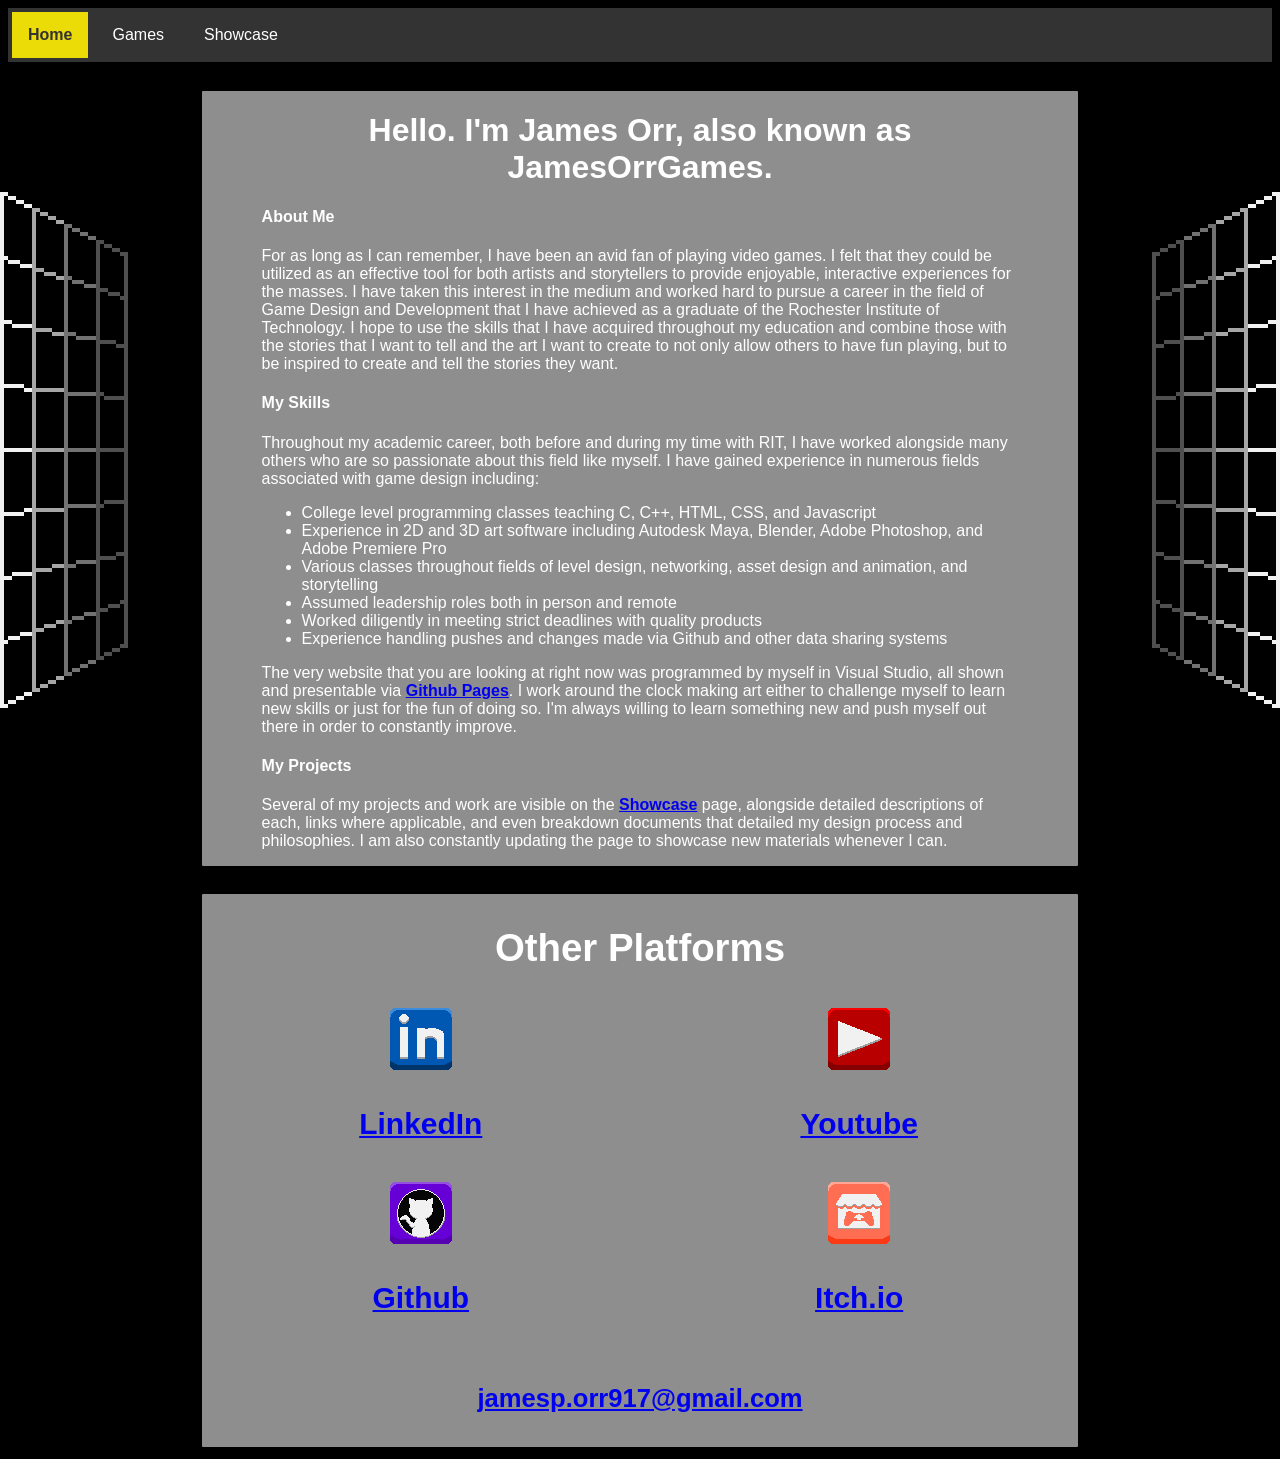
<file: index.html>
<!DOCTYPE html>
<html>
    <head>
        <meta name="viewport" content="width=device-width, initial-scale=1" charset="UTF-8">
        <meta http-equiv='cache-control' content='no-cache'> 
        <meta http-equiv='expires' content='0'> 
        <meta http-equiv='pragma' content='no-cache'>
        <title>James Orr - Homepage</title>
        <link rel="icon" type="image/x-icon" href="images/BlockheadIcon.png">
        <link rel="stylesheet" href="css/newStyle.css">
    </head>
    <body>
        <div class="topnav">
            <a class="active">Home</a>
            <div class="dropdown">
                <button class="dropbutton">Games
                    <i class="fa fa-caret-down"></i>
                </button>
                <div class="dropdown-content">
                    <a href="sortCircuit.html">Sort Circuit</a>
                </div>
            </div>
            <div class="dropdown">
                <button class="dropbutton">Showcase
                    <i class="fa fa-caret-down"></i>
                </button>
                <div class="dropdown-content">
                    <a href="showcase.html#academic">Academic Projects</a>
                    <a href="showcase.html#work">Work Experience</a>
                    <a href="showcase.html#personal">Personal Projects</a>
                    <a href="showcase.html#art">Standalone Art</a>
                    <a href="showcase.html#collab">Collaborative Works</a>
                </div>
            </div>
        </div>

        <div id="showcaseItem">
            <h1>Hello. I'm James Orr, also known as JamesOrrGames.</h1>
            <h4>About Me</h4>
            <p>For as long as I can remember, I have been an avid fan of playing video games. I felt that they could be utilized as an
            effective tool for both artists and storytellers to provide enjoyable, interactive experiences for the masses.
            I have taken this interest in the medium and worked hard to pursue a career in the field of Game Design and Development that I have achieved as a graduate
            of the Rochester Institute of Technology. I hope to use the skills that I have acquired throughout my education and combine those
            with the stories that I want to tell and the art I want to create to not only allow others to have fun playing, but to be inspired
            to create and tell the stories they want.
            </p>

            <h4>My Skills</h4>
            <p>Throughout my academic career, both before and during my time with RIT, I have worked alongside many others who are so passionate
            about this field like myself. I have gained experience in numerous fields associated with game design including:
            <ul>
                <li>College level programming classes teaching C, C++, HTML, CSS, and Javascript</li>
                <li>Experience in 2D and 3D art software including Autodesk Maya, Blender, Adobe Photoshop, and Adobe Premiere Pro</li>
                <li>Various classes throughout fields of level design, networking, asset design and animation, and storytelling</li>
                <li>Assumed leadership roles both in person and remote</li>
                <li>Worked diligently in meeting strict deadlines with quality products</li>
                <li>Experience handling pushes and changes made via Github and other data sharing systems</li>
            </ul>
            The very website that you are looking at right now was programmed by myself in Visual Studio, all
            shown and presentable via <b><a href="https://pages.github.com">Github Pages</a></b>. I work around the clock making art either to challenge 
            myself to learn new skills or just for the fun of doing so. I'm always willing to learn something new and push myself out there in order to constantly improve.
            </p>

            <h4>My Projects</h4>
            <p> Several of my projects and work are visible on the <b><a href="showcase.html">Showcase</a></b> page, alongside detailed descriptions of
            each, links where applicable, and even breakdown documents that detailed my design process and philosophies. I am also constantly updating
            the page to showcase new materials whenever I can.
            </p>
        </div>

        <div id="contactsContainer">
            <h2>Other Platforms</h2>
            <div class="row">
                <div class="column">
                    <span class="contact linkedin"></span>
                    <h3><a href="https://www.linkedin.com/in/jamesorrgames/">LinkedIn</a></h3>
                </div>
                <div class="column">
                    <span class="contact youtube"></span>
                    <h3><a href="https://www.youtube.com/channel/UCKsARi7FxJ7Cu5DImw9_Oiw">Youtube</a></h3>
                </div>
            </div>
            <div class="row">
                <div class="column">
                    <span class="contact github"></span>
                    <h3><a href="https://github.com/JamesOrrGames">Github</a></h3>
                </div>
                <div class="column">
                    <span class="contact itch"></span>
                    <h3><a href="https://itch.io/profile/jamesorrgames">Itch.io</a></h3>
                </div>
            </div>
            <h4><a href="mailto:jamesp.orr917@gmail.com">jamesp.orr917@gmail.com</a></h4>
        </div>

        <script src="src/headerControls.js"></script>
    </body>
</html>
</file>
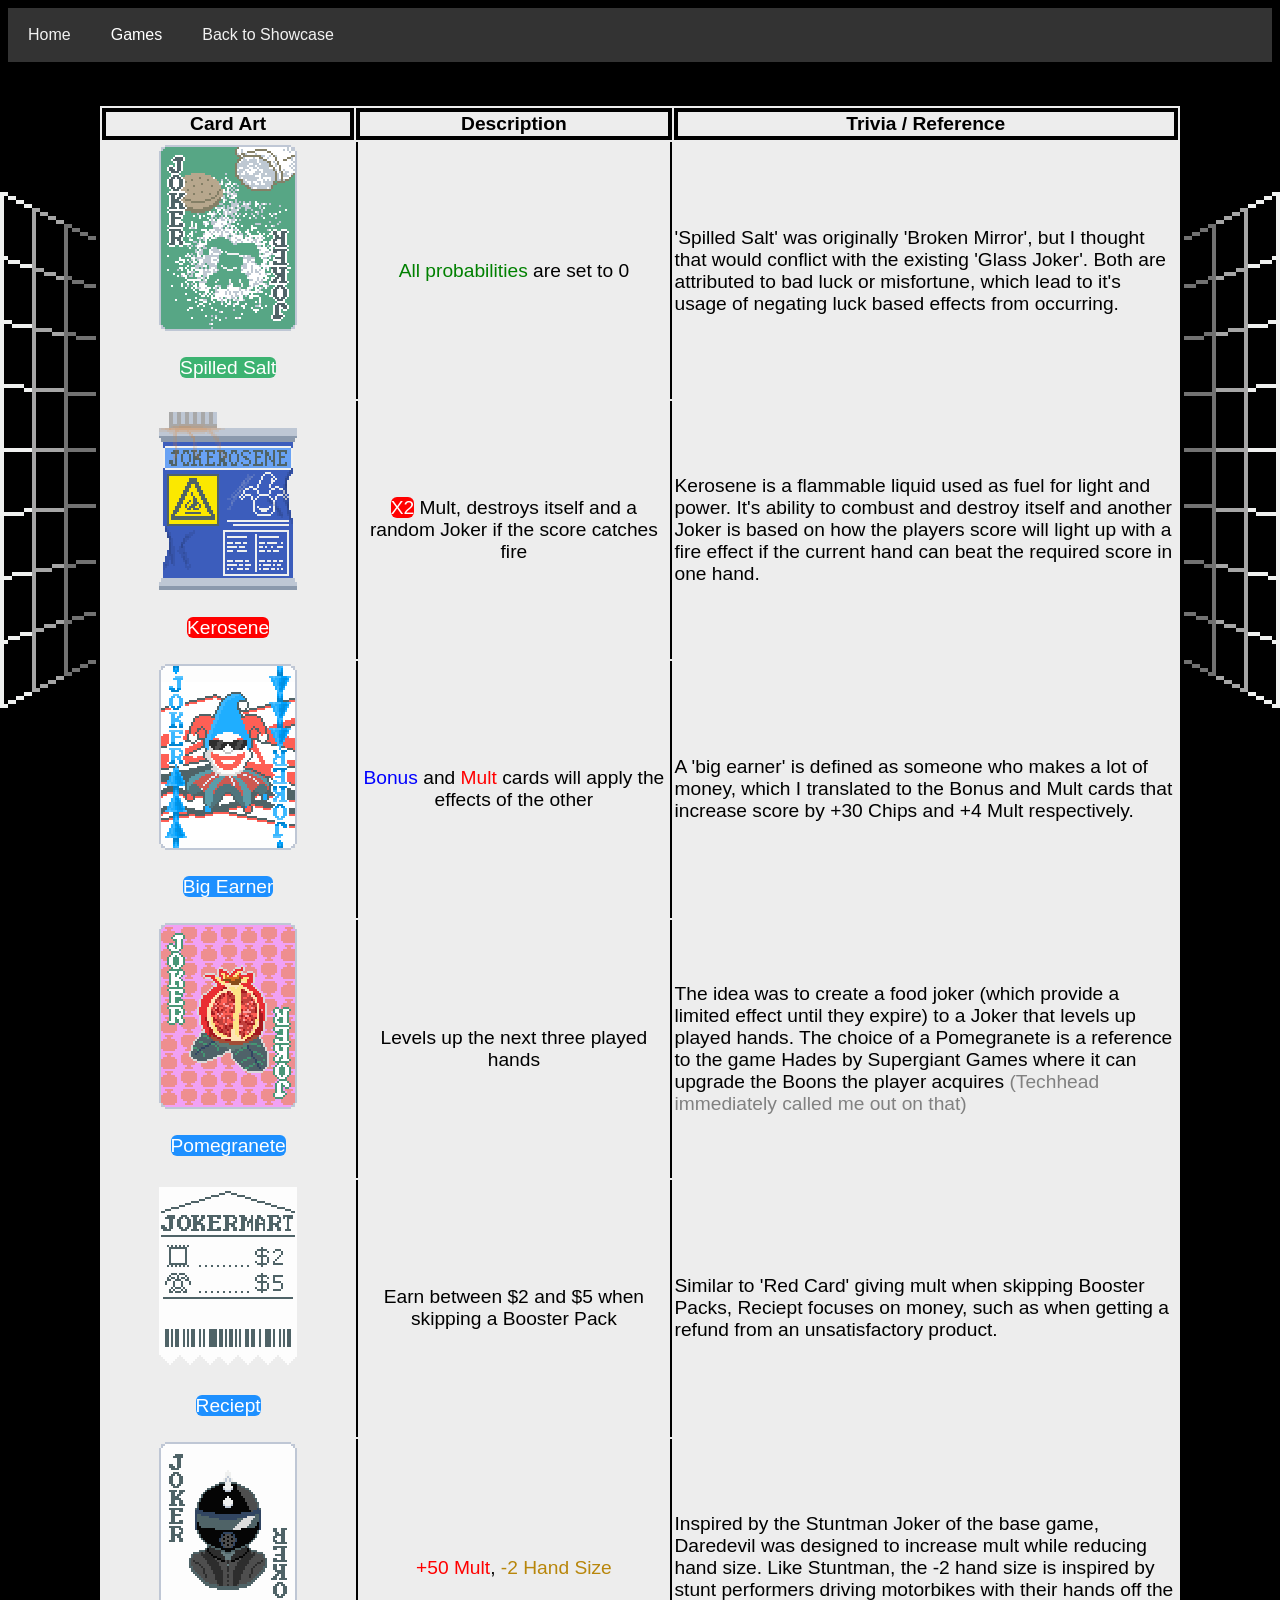
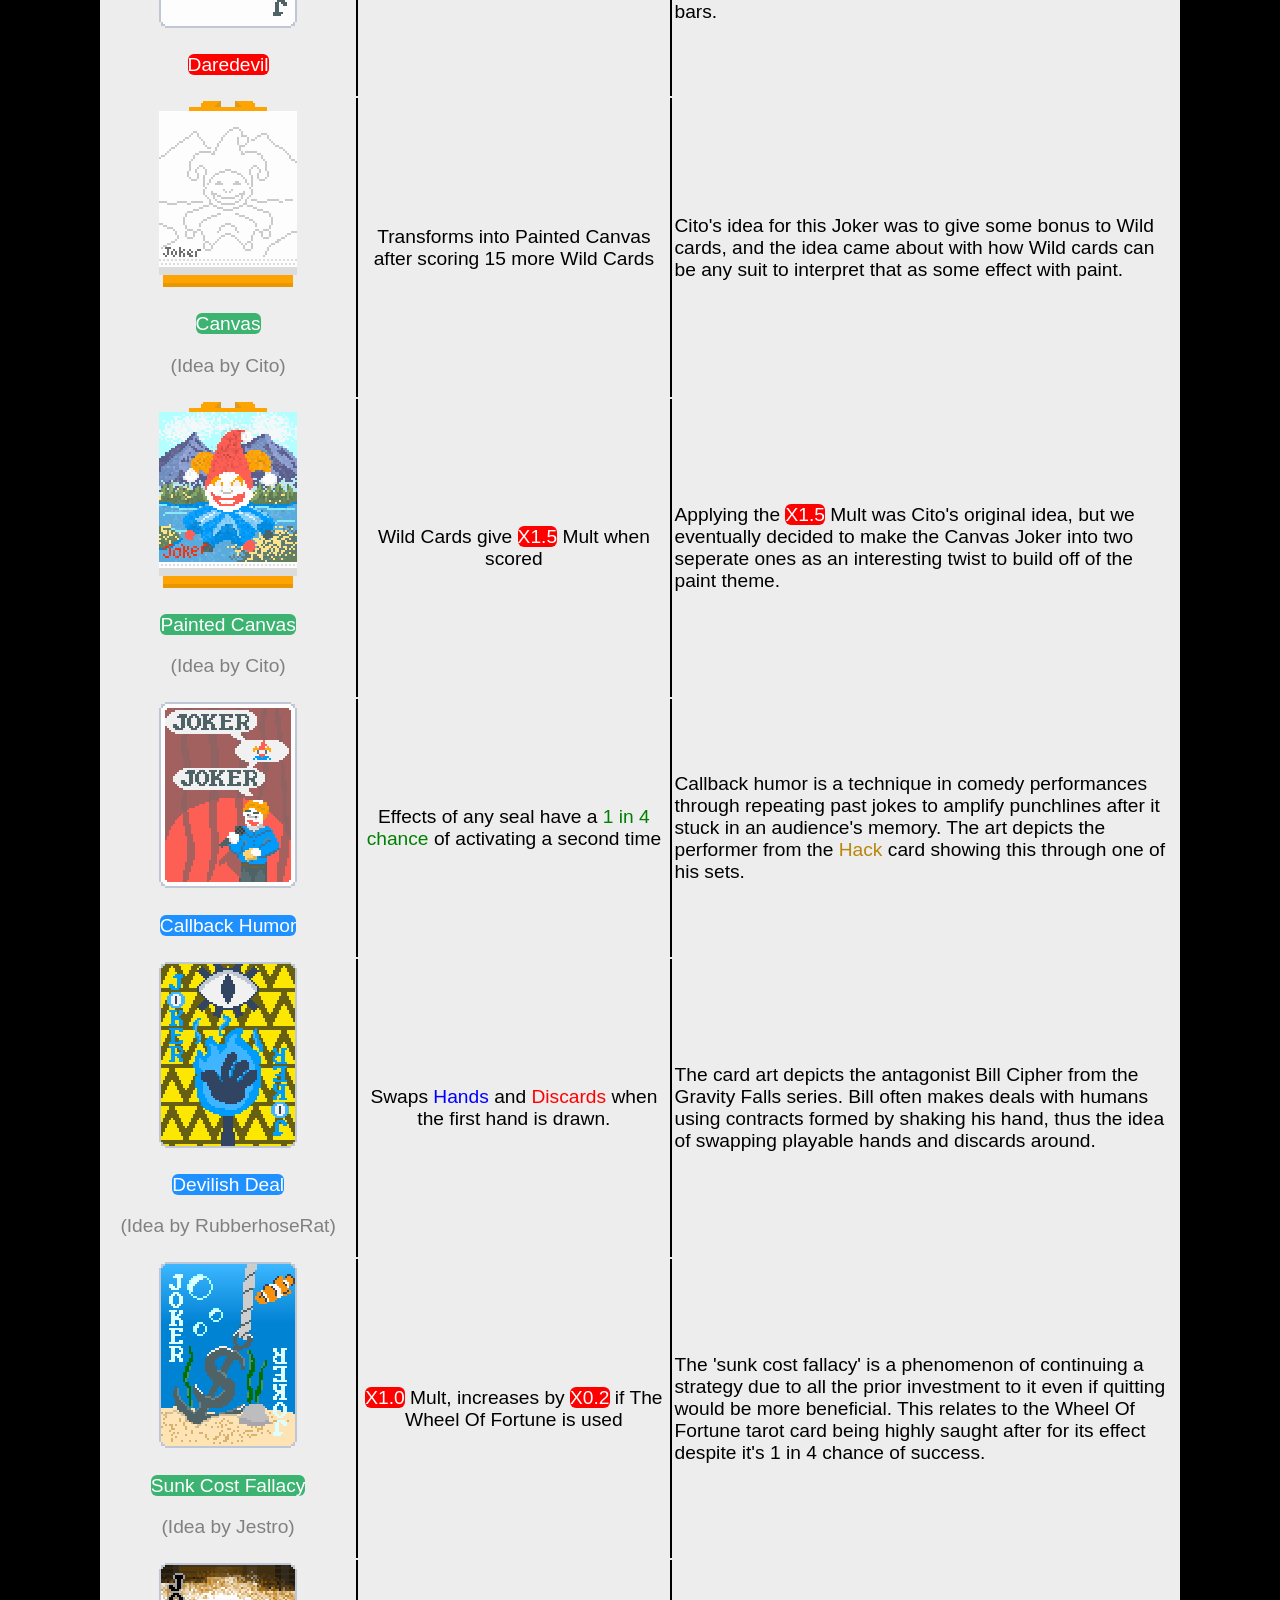
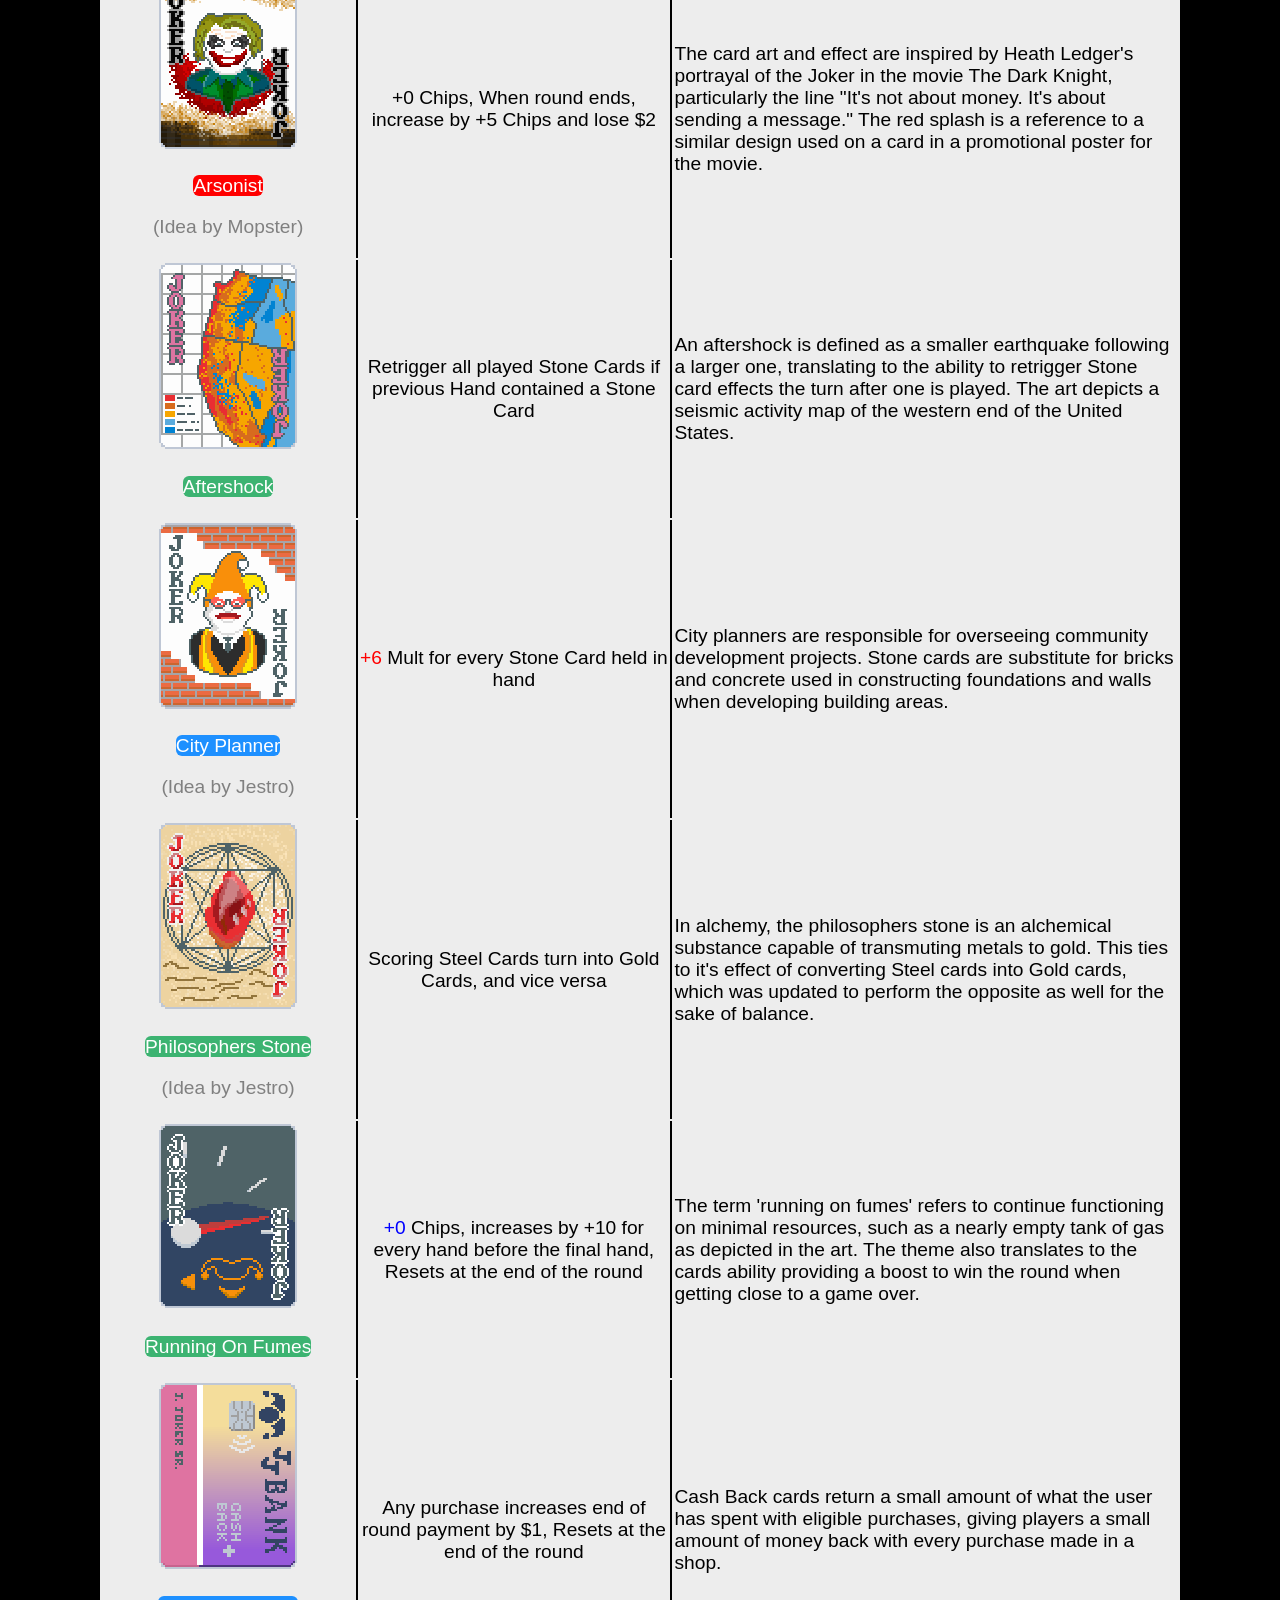
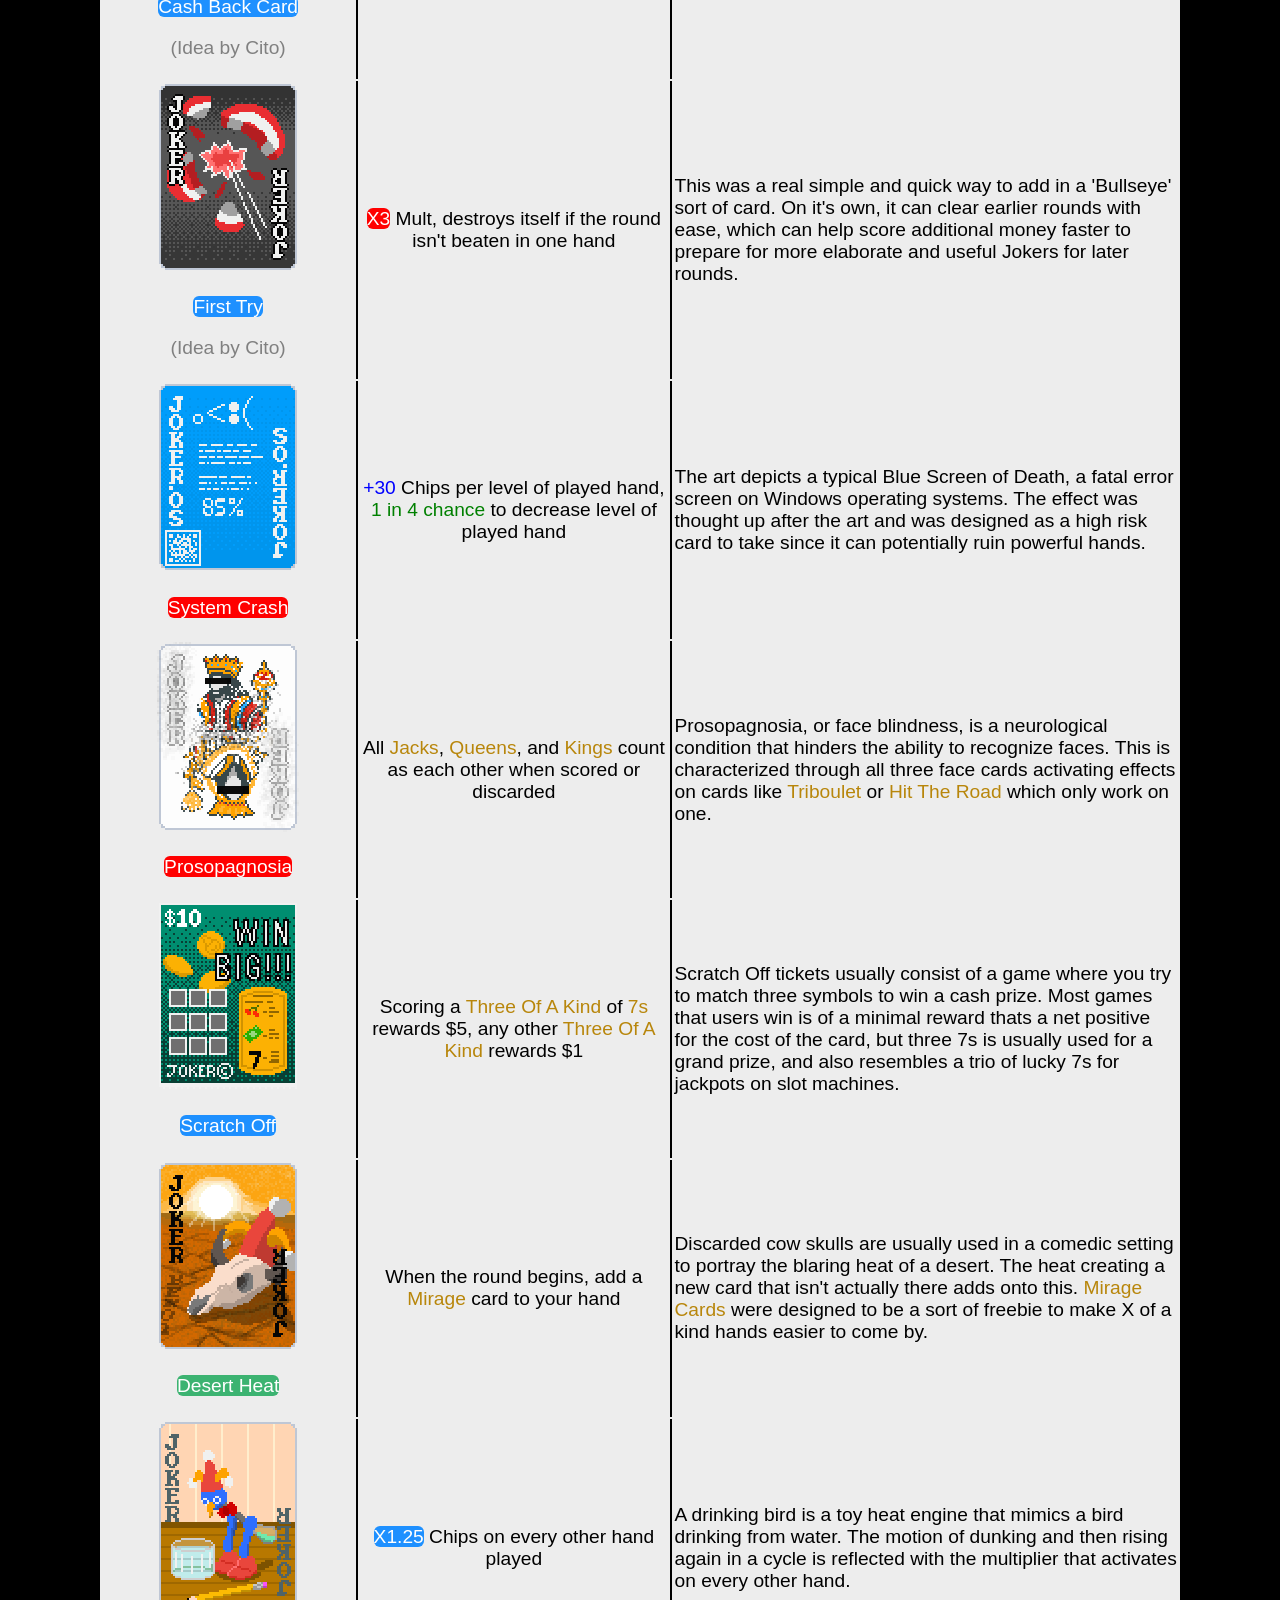
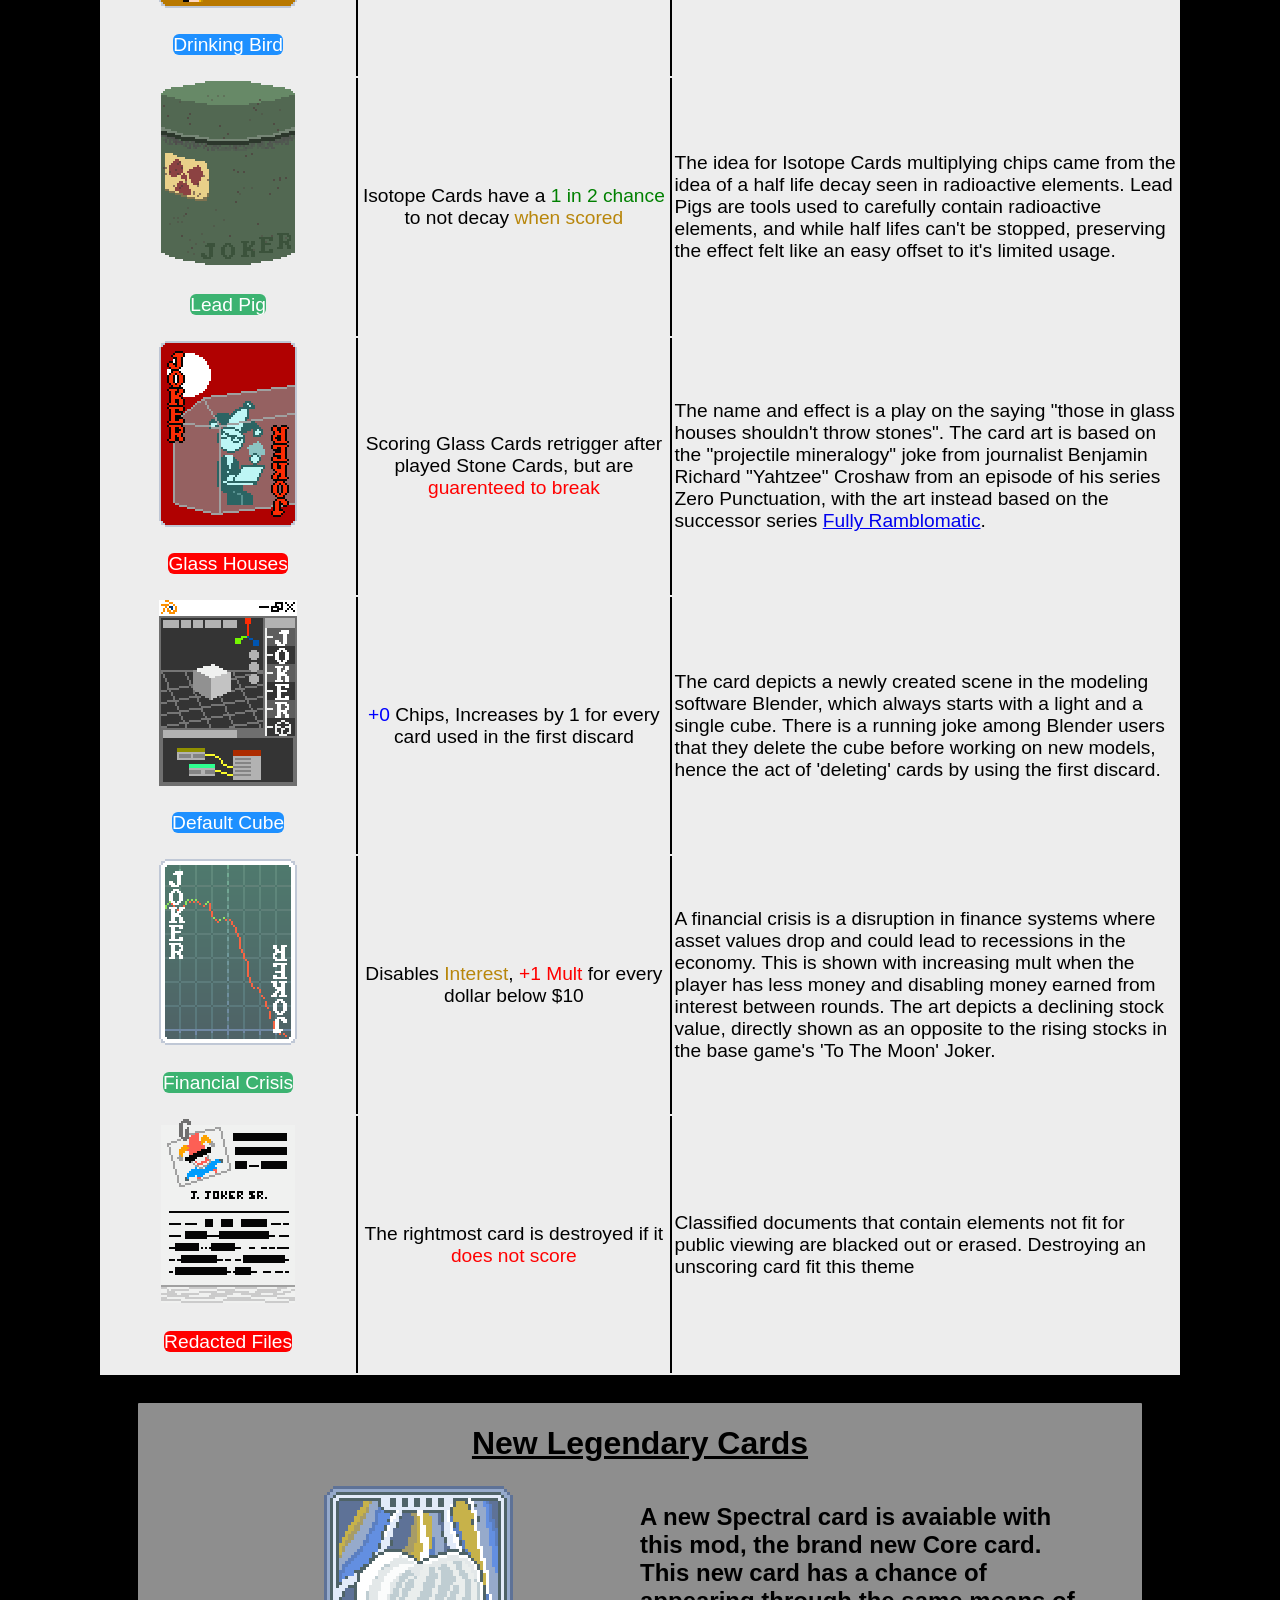
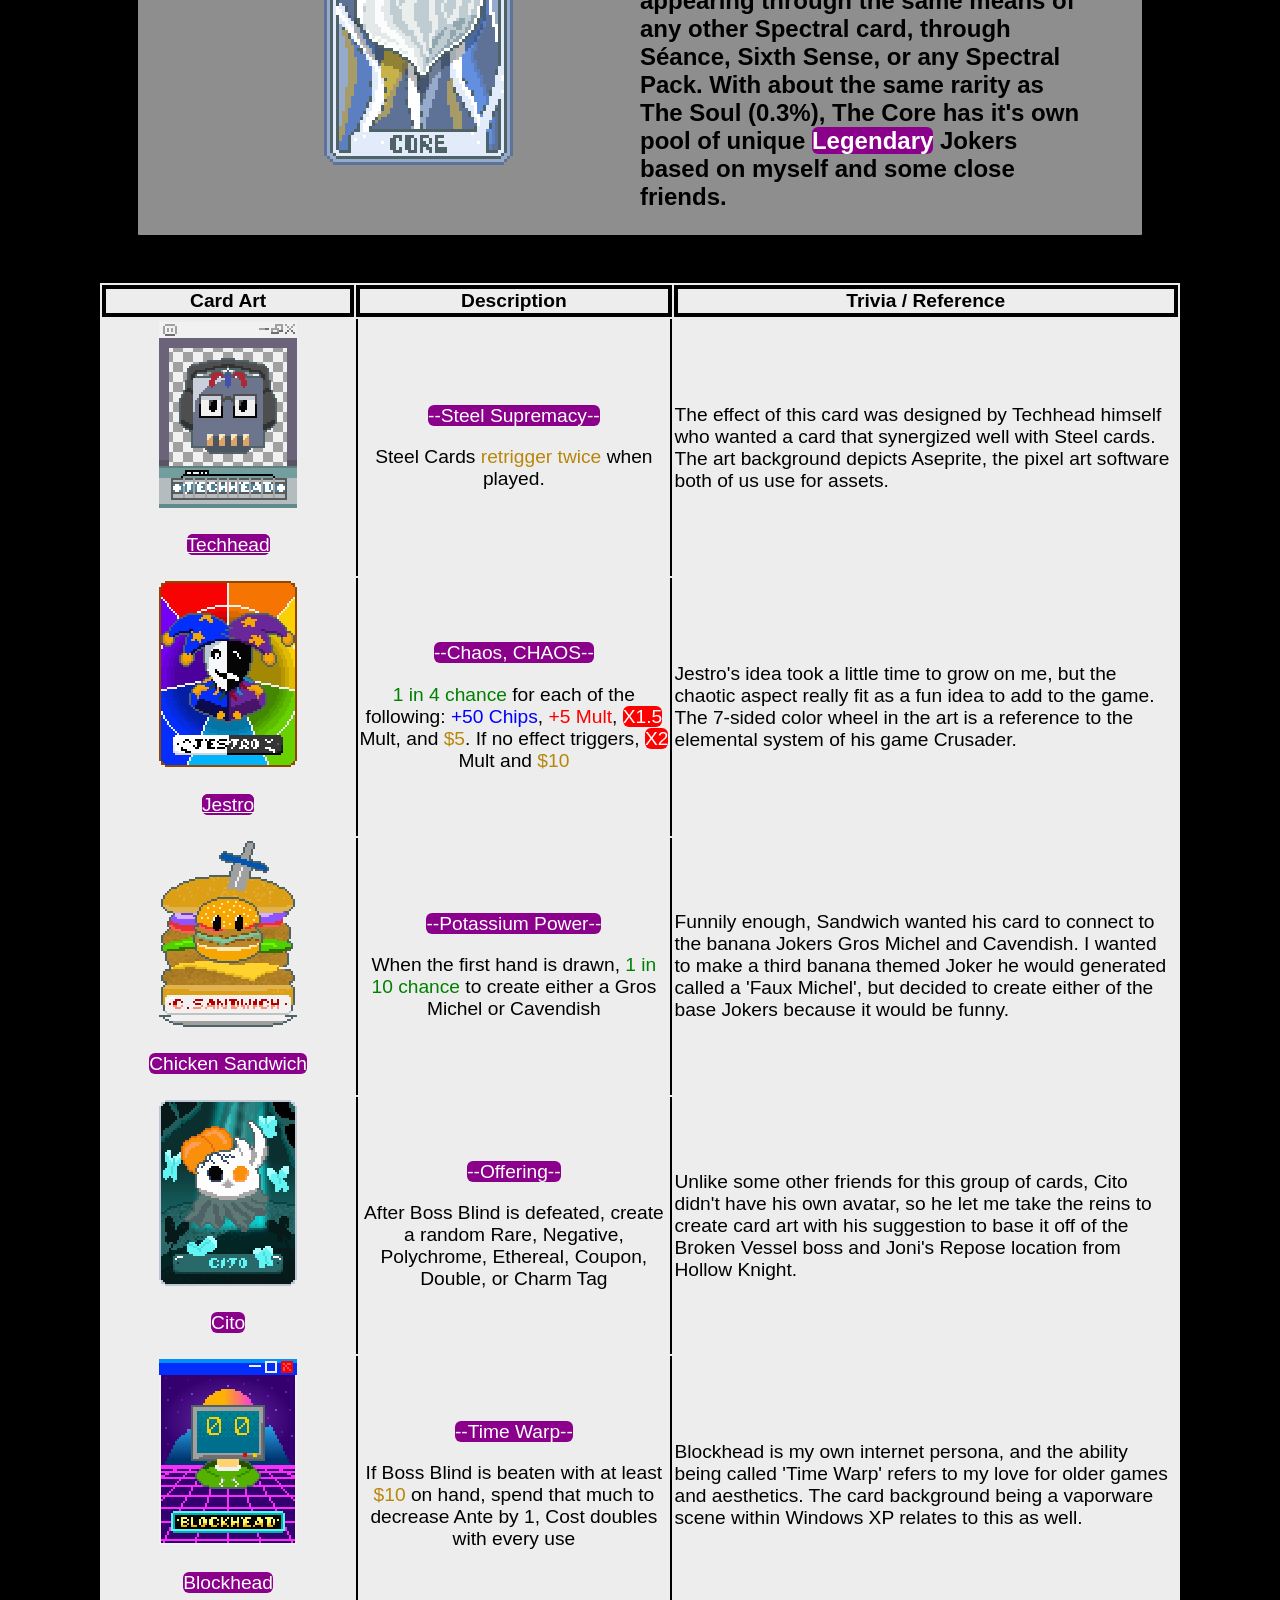
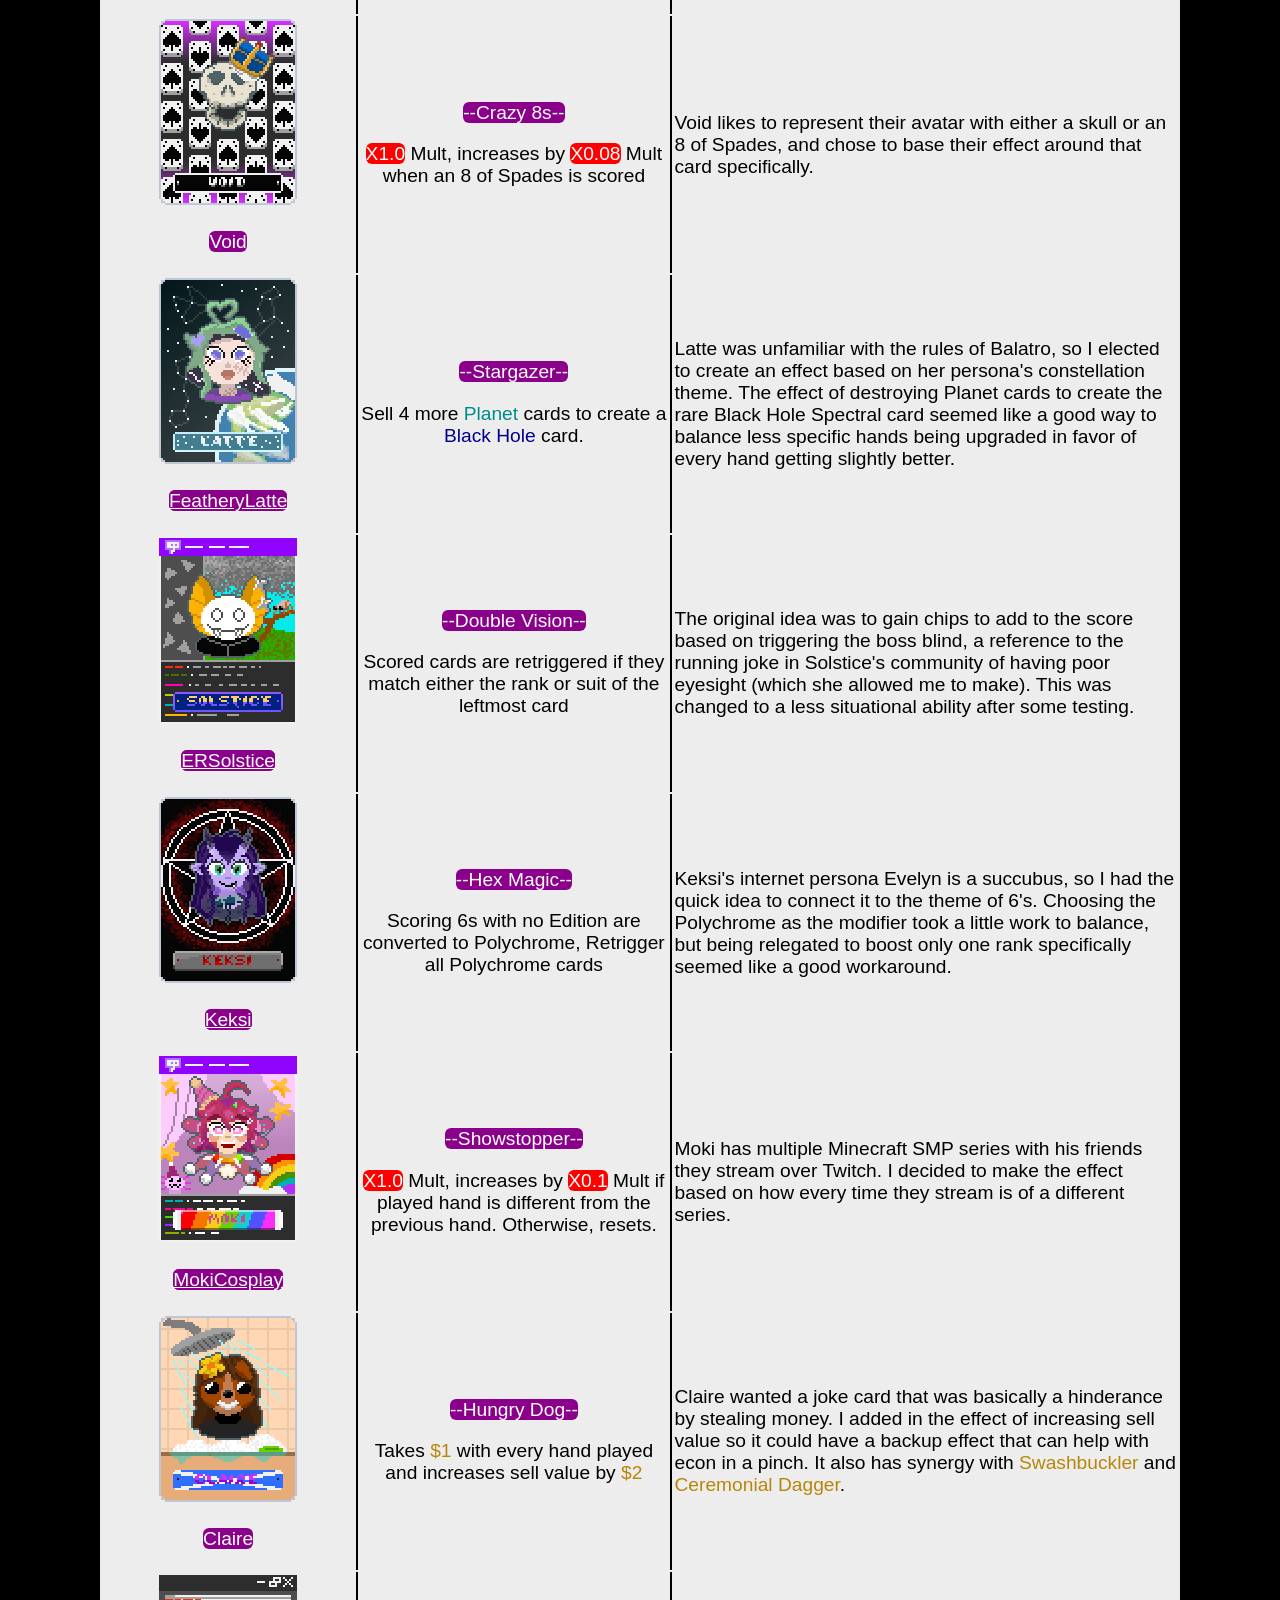
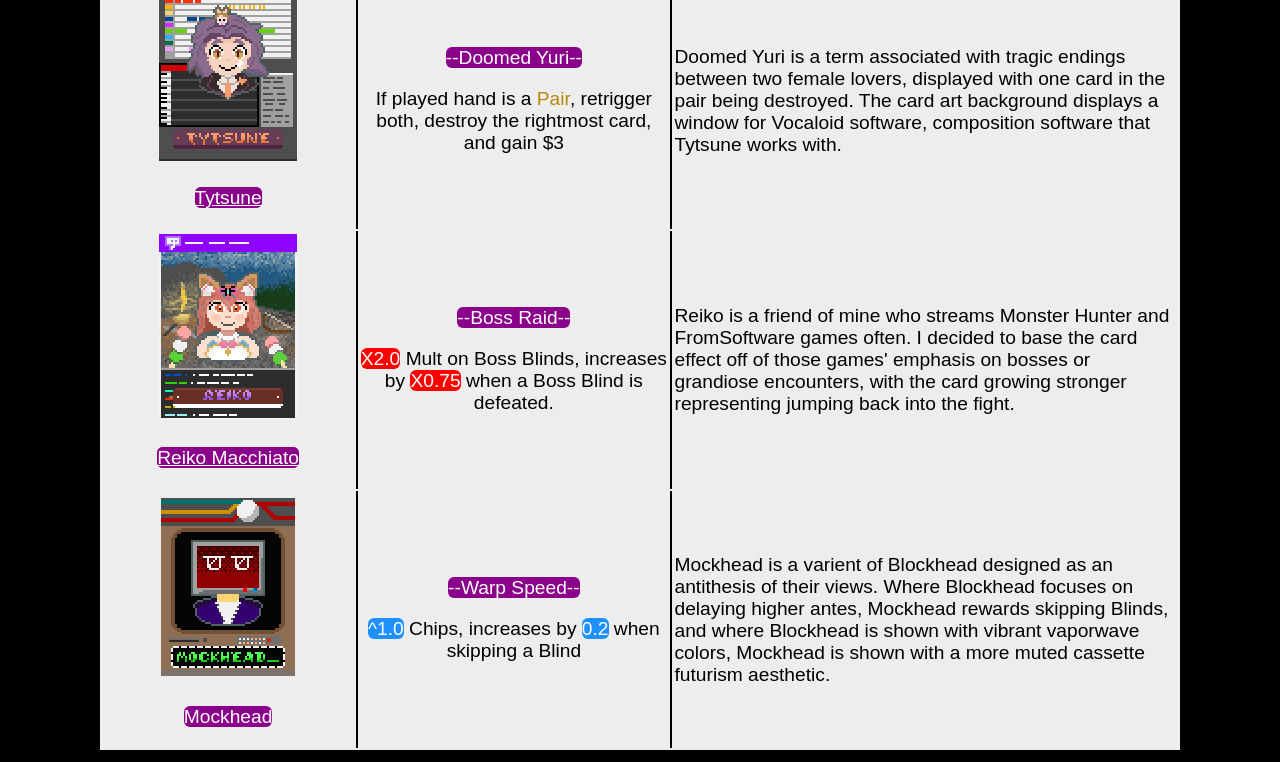
<file: friendsOfJames.html>
<!DOCTYPE html>
<html>
    <head>
        <meta name="viewport" content="width=device-width, initial-scale=1" charset="UTF-8">
        <meta http-equiv='cache-control' content='no-cache'> 
        <meta http-equiv='expires' content='0'> 
        <meta http-equiv='pragma' content='no-cache'>
        <title>James Orr Games - Friends Of James Mod</title>
        <link rel="icon" type="image/x-icon" href="images/BlockheadIcon.png">
        <link rel="stylesheet" href="css/friendsOfJamesStyle.css">
    </head>
    
    <body>
        <div class="topnav">
            <a href="index.html">Home</a>
            <div class="dropdown">
                <button class="dropbutton">Games</button>
                <div class="dropdown-content">
                    <a href="sortCircuit.html">Sort Circuit</a>
                </div>
            </div>
            <a href="showcase.html">Back to Showcase</a>
        </div>

        <table>
            <tr>
                <th>Card Art</th>
                <th>Description</th>
                <th>Trivia / Reference</th>
            </tr>
            <tr>
                <td><span class="joker salt"></span><p><span class="uncommon"> Spilled Salt </span></p></td>
                <td><span class="chance">All probabilities</span> are set to 0</td>
                <td>'Spilled Salt' was originally 'Broken Mirror', but I thought that would conflict with the existing 'Glass Joker'. Both are attributed to bad luck or misfortune, which lead to it's usage of negating luck based effects from occurring.</td>
            </tr>
            <tr>
                <td><span class="joker kerosene"></span><p><span class="xmult"> Kerosene </span></p></td>
                <td><p><span class="xmult">X2</span> Mult, destroys itself and a random Joker if the score catches fire</td>
                <td>Kerosene is a flammable liquid used as fuel for light and power. It's ability to combust and destroy itself and another Joker is based on how the players score will light up with a fire effect if the current hand can beat the required score in one hand.</td>
            </tr>
            <tr>
                <td><span class="joker earner"></span><p><span class="common"> Big Earner </span></p></td>
                <td><p><span class="bonus">Bonus</span> and <span class="addmult">Mult</span> cards will apply the effects of the other</p></td>
                <td>A 'big earner' is defined as someone who makes a lot of money, which I translated to the Bonus and Mult cards that increase score by +30 Chips and +4 Mult respectively.</td>
            </tr>
            <tr>
                <td><span class="joker pomegranete"></span><p><span class="common"> Pomegranete </span></p></td>
                <td>Levels up the next three played hands</td>
                <td><p>The idea was to create a food joker (which provide a limited effect until they expire) to a Joker that levels up played hands. The choice of a Pomegranete is a reference to the game Hades by Supergiant Games where it can upgrade the Boons the player acquires <span class="greyed">(Techhead immediately called me out on that)</span></p></td>
            </tr>
            <tr>
                <td><span class="joker reciept"></span><p><span class="common"> Reciept </span></p></td>
                <td>Earn between $2 and $5 when skipping a Booster Pack</td>
                <td>Similar to 'Red Card' giving mult when skipping Booster Packs, Reciept focuses on money, such as when getting a refund from an unsatisfactory product.</td>
            </tr>
            <tr>
                <td><span class="joker daredevil"></span><p><span class="xmult"> Daredevil </span></p></td>
                <td><p><span class="addmult">+50 Mult</span>, <span class="highlight">-2 Hand Size</span></p></td>
                <td>Inspired by the Stuntman Joker of the base game, Daredevil was designed to increase mult while reducing hand size. Like Stuntman, the -2 hand size is inspired by stunt performers driving motorbikes with their hands off the bars.</td>
            </tr>
            <tr>
                <td><span class="joker canvas"></span><p><span class="uncommon"> Canvas </span></p><p><span class="greyed">(Idea by Cito)</span></p></td>
                <td><p>Transforms into Painted Canvas after scoring 15 more Wild Cards</p></td>
                <td>Cito's idea for this Joker was to give some bonus to Wild cards, and the idea came about with how Wild cards can be any suit to interpret that as some effect with paint.</td>
            </tr>
            <tr>
                <td><span class="joker paintcanvas"></span><p><span class="uncommon"> Painted Canvas </span></p><p><span class="greyed">(Idea by Cito)</span></p></td>
                <td><p>Wild Cards give <span class="xmult">X1.5</span> Mult when scored</p></td>
                <td>Applying the <span class="xmult">X1.5</span> Mult was Cito's original idea, but we eventually decided to make the Canvas Joker into two seperate ones as an interesting twist to build off of the paint theme.</td>
            </tr>
            <tr>
                <td><span class="joker callback"></span><p><span class="common"> Callback Humor </span></p></td>
                <td><p>Effects of any seal have a <span class="chance">1 in 4 chance</span> of activating a second time</p></td>
                <td>Callback humor is a technique in comedy performances through repeating past jokes to amplify punchlines after it stuck in an audience's memory. The art depicts the performer from the <span class="highlight">Hack</span> card showing this through one of his sets.</td>
            </tr>
            <tr>
                <td><span class="joker deal"></span><p><span class="common"> Devilish Deal </span></p><p><span class="greyed">(Idea by RubberhoseRat)</span></p></td>
                <td><p>Swaps <span class="bonus">Hands</span> and <span class="addmult">Discards</span> when the first hand is drawn.</p></td>
                <td>The card art depicts the antagonist Bill Cipher from the Gravity Falls series. Bill often makes deals with humans using contracts formed by shaking his hand, thus the idea of swapping playable hands and discards around.</td>
            </tr>
            <tr>
                <td><span class="joker sunk"></span><p><span class="uncommon"> Sunk Cost Fallacy </span></p><p><span class="greyed">(Idea by Jestro)</span></p></td>
                <td><p><span class="xmult">X1.0</span> Mult, increases by <span class="xmult">X0.2</span> if The Wheel Of Fortune is used</p></td>
                <td>The 'sunk cost fallacy' is a phenomenon of continuing a strategy due to all the prior investment to it even if quitting would be more beneficial. This relates to the Wheel Of Fortune tarot card being highly saught after for its effect despite it's 1 in 4 chance of success.</td>
            </tr>
            <tr>
                <td><span class="joker arsonist"></span><p><span class="xmult"> Arsonist </span></p><p><span class="greyed">(Idea by Mopster)</span></p></td>
                <td><p>+0 Chips, When round ends, increase by +5 Chips and lose $2</p></td>
                <td>The card art and effect are inspired by Heath Ledger's portrayal of the Joker in the movie The Dark Knight, particularly the line "It's not about money. It's about sending a message." The red splash is a reference to a similar design used on a card in a promotional poster for the movie.</td>
            </tr>
            <tr>
                <td><span class="joker aftershock"></span><p><span class="uncommon"> Aftershock </span></p></td>
                <td><p>Retrigger all played Stone Cards if previous Hand contained a Stone Card</p></td>
                <td>An aftershock is defined as a smaller earthquake following a larger one, translating to the ability to retrigger Stone card effects the turn after one is played. The art depicts a seismic activity map of the western end of the United States.</td>
            </tr>
            <tr>
                <td><span class="joker planner"></span><p><span class="common"> City Planner </span></p><p><span class="greyed">(Idea by Jestro)</span></p></td>
                <td><p><span class="addmult">+6</span> Mult for every Stone Card held in hand</p></td>
                <td>City planners are responsible for overseeing community development projects. Stone cards are substitute for bricks and concrete used in constructing foundations and walls when developing building areas.</td>
            </tr>
            <tr>
                <td><span class="joker philosopher"></span><p><span class="uncommon"> Philosophers Stone </span></p><p><span class="greyed">(Idea by Jestro)</span></p></td>
                <td><p>Scoring Steel Cards turn into Gold Cards, and vice versa</p></td>
                <td>In alchemy, the philosophers stone is an alchemical substance capable of transmuting metals to gold. This ties to it's effect of converting Steel cards into Gold cards, which was updated to perform the opposite as well for the sake of balance.</td>
            </tr>
            <tr>
                <td><span class="joker fumes"></span><p><span class="uncommon"> Running On Fumes </span></p></td>
                <td><p><span class="bonus">+0</span> Chips, increases by +10 for every hand before the final hand, Resets at the end of the round</p></td>
                <td>The term 'running on fumes' refers to continue functioning on minimal resources, such as a nearly empty tank of gas as depicted in the art. The theme also translates to the cards ability providing a boost to win the round when getting close to a game over.</td>
            </tr>
            <tr>
                <td><span class="joker cashback"></span><p><span class="common"> Cash Back Card </span></p><p><span class="greyed">(Idea by Cito)</span></p></td>
                <td><p>Any purchase increases end of round payment by $1, Resets at the end of the round</p></td>
                <td>Cash Back cards return a small amount of what the user has spent with eligible purchases, giving players a small amount of money back with every purchase made in a shop.</td>
            </tr>
            <tr>
                <td><span class="joker first"></span><p><span class="common"> First Try </span></p><p><span class="greyed">(Idea by Cito)</span></p></td>
                <td><span class="xmult">X3</span> Mult, destroys itself if the round isn't beaten in one hand</td>
                <td>This was a real simple and quick way to add in a 'Bullseye' sort of card. On it's own, it can clear earlier rounds with ease, which can help score additional money faster to prepare for more elaborate and useful Jokers for later rounds.</td>
            </tr>
            <tr>
                <td><span class="joker crash"></span><p><span class="xmult"> System Crash </span></p></td>
                <td><p><span class="bonus">+30</span> Chips per level of played hand, <span class="chance">1 in 4 chance</span> to decrease level of played hand</p></td>
                <td>The art depicts a typical Blue Screen of Death, a fatal error screen on Windows operating systems. The effect was thought up after the art and was designed as a high risk card to take since it can potentially ruin powerful hands.</td>
            </tr>
            <tr>
                <td><span class="joker proso"></span><p><span class="xmult"> Prosopagnosia </span></p></span></p></td>
                <td><p>All <span class="highlight">Jacks</span>, <span class="highlight">Queens</span>, and <span class="highlight">Kings</span> count as each other when scored or discarded</p></td>
                <td>Prosopagnosia, or face blindness, is a neurological condition that hinders the ability to recognize faces. This is characterized through all three face cards activating effects on cards like <span class="highlight">Triboulet</span> or <span class="highlight">Hit The Road</span> which only work on one.</td>
            </tr>
            <tr>
                <td><span class="joker scratch"></span><p><span class="common"> Scratch Off </span></p></span></p></td>
                <td><p>Scoring a <span class="highlight">Three Of A Kind</span> of <span class="highlight">7s</span> rewards $5, any other <span class="highlight">Three Of A Kind</span> rewards $1</p></td>
                <td>Scratch Off tickets usually consist of a game where you try to match three symbols to win a cash prize. Most games that users win is of a minimal reward thats a net positive for the cost of the card, but three 7s is usually used for a grand prize, and also resembles a trio of lucky 7s for jackpots on slot machines.</td>
            </tr>
            <tr>
                <td><span class="joker desert"></span><p><span class="uncommon"> Desert Heat </span></p></span></p></td>
                <td><p>When the round begins, add a <span class="highlight">Mirage</span> card to your hand</p></td>
                <td>Discarded cow skulls are usually used in a comedic setting to portray the blaring heat of a desert. The heat creating a new card that isn't actually there adds onto this. <span class="highlight">Mirage Cards</span> were designed to be a sort of freebie to make X of a kind hands easier to come by.</td>
            </tr>
            <tr>
                <td><span class="joker bird"></span><p><span class="common"> Drinking Bird </span></p></span></p></td>
                <td><p><span class="common">X1.25</span> Chips on every other hand played</p></td>
                <td>A drinking bird is a toy heat engine that mimics a bird drinking from water. The motion of dunking and then rising again in a cycle is reflected with the multiplier that activates on every other hand.</td>
            </tr>
            <tr>
                <td><span class="joker leadpig"></span><p><span class="uncommon"> Lead Pig </span></p></span></p></td>
                <td><p>Isotope Cards have a <span class="chance">1 in 2 chance</span> to not decay <span class="highlight">when scored</span></p></td>
                <td>The idea for Isotope Cards multiplying chips came from the idea of a half life decay seen in radioactive elements. Lead Pigs are tools used to carefully contain radioactive elements, and while half lifes can't be stopped, preserving the effect felt like an easy offset to it's limited usage.</td>
            </tr>
            <tr>
                <td><span class="joker glasshouses"></span><p><span class="xmult"> Glass Houses </span></p></span></p></td>
                <td><p>Scoring Glass Cards retrigger after played Stone Cards, but are <span class="addmult">guarenteed to break</span></p></td>
                <td>The name and effect is a play on the saying "those in glass houses shouldn't throw stones". The card art is based on the "projectile mineralogy" joke from journalist Benjamin Richard "Yahtzee" Croshaw from an episode of his series Zero Punctuation, with the art instead based on the successor series <a href="https://www.youtube.com/playlist?list=PLUBKwq0XD0ueR3CXGUhGpsD1puLcYJPUp">Fully Ramblomatic</a>.</td>
            </tr>
            <tr>
                <td><span class="joker defaultcube"></span><p><span class="common"> Default Cube </span></p></span></p></td>
                <td><p><span class="bonus">+0</span> Chips, Increases by 1 for every card used in the first discard</p></td>
                <td>The card depicts a newly created scene in the modeling software Blender, which always starts with a light and a single cube. There is a running joke among Blender users that they delete the cube before working on new models, hence the act of 'deleting' cards by using the first discard.</td>
            </tr>
            <tr>
                <td><span class="joker financial"></span><p><span class="uncommon"> Financial Crisis </span></p></span></p></td>
                <td><p>Disables <span class="highlight">Interest</span>, <span class="addmult">+1 Mult</span> for every dollar below $10</p></td>
                <td>A financial crisis is a disruption in finance systems where asset values drop and could lead to recessions in the economy. This is shown with increasing mult when the player has less money and disabling money earned from interest between rounds. The art depicts a declining stock value, directly shown as an opposite to the rising stocks in the base game's 'To The Moon' Joker.</td>
            </tr>
            <tr>
                <td><span class="joker redacted"></span><p><span class="xmult"> Redacted Files </span></p></span></p></td>
                <td><p>The rightmost card is destroyed if it <span class="addmult">does not score</span></p></td>
                <td>Classified documents that contain elements not fit for public viewing are blacked out or erased. Destroying an unscoring card fit this theme</td>
            </tr>
        </table>

        <div id="showcaseItem">
                <h1>New Legendary Cards</h1>
                <div class="row">
                    <div class="column">
                        <img src="images/friendsOfJames_Core.png">
                    </div>
                    <div class="column">
                        <h2>A new Spectral card is avaiable with this mod, the brand new <b>Core</b> card. This new card has a chance of appearing through the same means of any other Spectral card, 
                            through <b>Séance</b>, <b>Sixth Sense</b>, or any Spectral Pack. With about the same rarity as <b>The Soul</b> (0.3%), The Core has it's own pool of unique <span class="ability">Legendary</span> Jokers 
                            based on myself and some close friends.</p>
                    </div>
                </div>
            </div>

        <table>
            <tr>
                <th>Card Art</th>
                <th>Description</th>
                <th>Trivia / Reference</th>
            </tr>
            <tr>
                <td><span class="joker tech"></span><p><span class="ability"><a href="https://www.twitch.tv/techhead_d">Techhead</a></span></p></td>
                <td><p><span class="ability">--Steel Supremacy--</span></p><p>Steel Cards <span class="highlight">retrigger twice</span> when played.</p></td>
                <td>The effect of this card was designed by Techhead himself who wanted a card that synergized well with Steel cards. The art background depicts Aseprite, the pixel art software both of us use for assets.</td>
            </tr>
            <tr>
                <td><span class="joker jestro"></span><p><span class="ability"><a href="https://jestrothedm.itch.io"> Jestro </a></span></p></td>
                <td><p><span class="ability">--Chaos, CHAOS--</span></p><p><span class="chance">1 in 4 chance</span> for each of the following: <span class="bonus">+50 Chips</span>, <span class="addmult">+5 Mult</span>, <span class="xmult">X1.5</span> Mult, and <span class="highlight">$5</span>. If no effect triggers, <span class="xmult">X2</span> Mult and <span class="highlight">$10</span></p></td>
                <td>Jestro's idea took a little time to grow on me, but the chaotic aspect really fit as a fun idea to add to the game. The 7-sided color wheel in the art is a reference to the elemental system of his game Crusader.</td>
            </tr>
            <tr>
                <td><span class="joker sandwich"></span><p><span class="ability">Chicken Sandwich</span></p></td>
                <td><p><span class="ability">--Potassium Power--</span></p><p>When the first hand is drawn, <span class="chance">1 in 10 chance</span> to create either a Gros Michel or Cavendish</p></td>
                <td>Funnily enough, Sandwich wanted his card to connect to the banana Jokers Gros Michel and Cavendish. I wanted to make a third banana themed Joker he would generated called a 'Faux Michel', but decided to create either of the base Jokers because it would be funny.</td>
            </tr>
            <tr>
                <td><span class="joker cito"></span><p><span class="ability">Cito</span></p></td>
                <td><p><span class="ability">--Offering--</span></p><p>After Boss Blind is defeated, create a random Rare, Negative, Polychrome, Ethereal, Coupon, Double, or Charm Tag</p></td>
                <td>Unlike some other friends for this group of cards, Cito didn't have his own avatar, so he let me take the reins to create card art with his suggestion to base it off of the Broken Vessel boss and Joni's Repose location from Hollow Knight.</td>
            </tr>
            <tr>
                <td><span class="joker blockhead"></span><p><span class="ability">Blockhead</span></p></td>
                <td><p><span class="ability">--Time Warp--</span></p><p>If Boss Blind is beaten with at least <span class="highlight">$10</span> on hand, spend that much to decrease Ante by 1, Cost doubles with every use</p></td>
                <td>Blockhead is my own internet persona, and the ability being called 'Time Warp' refers to my love for older games and aesthetics. The card background being a vaporware scene within Windows XP relates to this as well.</td>
            </tr>
            <tr>
                <td><span class="joker void"></span><p><span class="ability">Void</span></p></td>
                <td><p><span class="ability">--Crazy 8s--</span></p><p><span class="xmult">X1.0</span> Mult, increases by <span class="xmult">X0.08</span> Mult when an 8 of Spades is scored</p></td>
                <td>Void likes to represent their avatar with either a skull or an 8 of Spades, and chose to base their effect around that card specifically.</td>
            </tr>
            <tr>
                <td><span class="joker latte"></span><p><span class="ability"><a href="https://x.com/FeatheryLatte">FeatheryLatte</a></span></p></td>
                <td><p><span class="ability">--Stargazer--</span></p><p>Sell 4 more <span class="planet">Planet</span> cards to create a <span class="spectral">Black Hole</span> card.</p></td>
                <td>Latte was unfamiliar with the rules of Balatro, so I elected to create an effect based on her persona's constellation theme. The effect of destroying Planet cards to create the rare Black Hole Spectral card seemed like a good way to balance less specific hands being upgraded in favor of every hand getting slightly better.</td>
            </tr>
            <tr>
                <td><span class="joker solstice"></span><p><span class="ability"><a href="https://www.twitch.tv/ersolstice">ERSolstice</a></span></p></td>
                <td><p><span class="ability">--Double Vision--</span></p><p>Scored cards are retriggered if they match either the rank or suit of the leftmost card</p></td>
                <td>The original idea was to gain chips to add to the score based on triggering the boss blind, a reference to the running joke in Solstice's community of having poor eyesight (which she allowed me to make). This was changed to a less situational ability after some testing.</td>
            </tr>
            <tr>
                <td><span class="joker keksi"></span><p><span class="ability"><a href="https://x.com/UwUkeksi/media">Keksi</a></span></p></td>
                <td><p><span class="ability">--Hex Magic--</span></p><p>Scoring 6s with no Edition are converted to Polychrome, Retrigger all Polychrome cards</p></td>
                <td>Keksi's internet persona Evelyn is a succubus, so I had the quick idea to connect it to the theme of 6's. Choosing the Polychrome as the modifier took a little work to balance, but being relegated to boost only one rank specifically seemed like a good workaround.</td>
            </tr>
            <tr>
                <td><span class="joker moki"></span><p><span class="ability"><a href="https://www.twitch.tv/mokicosplay">MokiCosplay</a></span></p></td>
                <td><p><span class="ability">--Showstopper--</span></p><p><span class="xmult">X1.0</span> Mult, increases by <span class="xmult">X0.1</span> Mult if played hand is different from the previous hand. Otherwise, resets.</p></td>
                <td>Moki has multiple Minecraft SMP series with his friends they stream over Twitch. I decided to make the effect based on how every time they stream is of a different series.</td>
            </tr>
            <tr>
                <td><span class="joker claire"></span><p><span class="ability">Claire</span></p></td>
                <td><p><span class="ability">--Hungry Dog--</span></p><p>Takes <span class="highlight">$1</span> with every hand played and increases sell value by <span class="highlight">$2</span></p></td>
                <td>Claire wanted a joke card that was basically a hinderance by stealing money. I added in the effect of increasing sell value so it could have a backup effect that can help with econ in a pinch. It also has synergy with <span class="highlight">Swashbuckler</span> and <span class="highlight">Ceremonial Dagger</span>.</td>
            </tr>
            <tr>
                <td><span class="joker tytsune"></span><p><span class="ability"><a href="https://tytsune.carrd.co">Tytsune</a></span></p></td>
                <td><p><span class="ability">--Doomed Yuri--</span></p><p>If played hand is a <span class="highlight">Pair</span>, retrigger both, destroy the rightmost card, and gain $3</p></td>
                <td>Doomed Yuri is a term associated with tragic endings between two female lovers, displayed with one card in the pair being destroyed. The card art background displays a window for Vocaloid software, composition software that Tytsune works with.</td>
            </tr>
            <tr>
                <td><span class="joker reiko"></span><p><span class="ability"><a href="https://www.twitch.tv/reikomacchiato">Reiko Macchiato</a></span></p></td>
                <td><p><span class="ability">--Boss Raid--</span></p><p><span class="xmult">X2.0</span> Mult on Boss Blinds, increases by <span class="xmult">X0.75</span> when a Boss Blind is defeated.</p></td>
                <td>Reiko is a friend of mine who streams Monster Hunter and FromSoftware games often. I decided to base the card effect off of those games' emphasis on bosses or grandiose encounters, with the card growing stronger representing jumping back into the fight.</td>
            </tr>
            <tr>
                <td><span class="joker mockhead"></span><p><span class="ability">Mockhead</span></p></td>
                <td><p><span class="ability">--Warp Speed--</span></p><p><span class="common">^1.0</span> Chips, increases by <span class="common">0.2</span> when skipping a Blind</p></td>
                <td>Mockhead is a varient of Blockhead designed as an antithesis of their views. Where Blockhead focuses on delaying higher antes, Mockhead rewards skipping Blinds, and where Blockhead is shown with vibrant vaporwave colors, Mockhead is shown with a more muted cassette futurism aesthetic.</td>
            </tr>
        </table>

        <script src="src/headerControls.js"></script>
    </body>
</html>
</file>
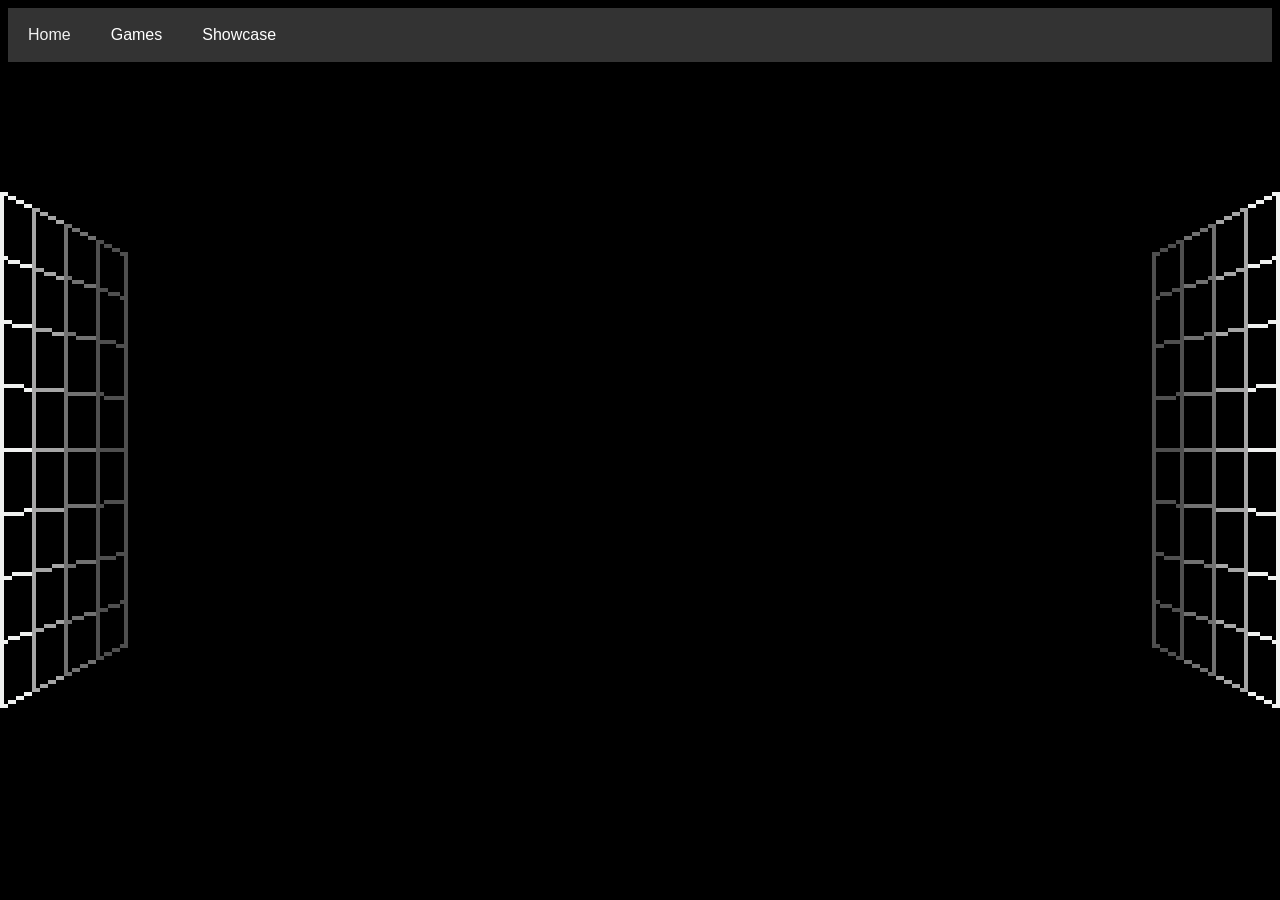
<file: sortCircuit.html>
<!DOCTYPE html>
<html>
    <head>
        <meta name="viewport" content="width=device-width, initial-scale=1" charset="UTF-8">
        <meta http-equiv='cache-control' content='no-cache'> 
        <meta http-equiv='expires' content='0'> 
        <meta http-equiv='pragma' content='no-cache'>
        <title>James Orr Games - Sort Circuit</title>
        <link rel="icon" type="image/x-icon" href="images/BlockheadIcon.png">
        <link rel="stylesheet" href="css/newStyle.css">
    </head>

    <body>
        <div class="topnav">
            <a href="index.html">Home</a>
            <div class="dropdown">
                <button class="dropbutton">Games
                    <i class="fa fa-caret-down"></i>
                </button>
                <div class="dropdown-content">
                    <a href="sortCircuit.html">Sort Circuit</a>
                </div>
            </div>
            <div class="dropdown">
                <button class="dropbutton">Showcase
                    <i class="fa fa-caret-down"></i>
                </button>
                <div class="dropdown-content">
                    <a href="showcase.html#academic">Academic Projects</a>
                    <a href="showcase.html#work">Work Experience</a>
                    <a href="showcase.html#personal">Personal Projects</a>
                    <a href="showcase.html#art">Standalone Art</a>
                    <a href="showcase.html#collab">Collaborative Works</a>
                </div>
            </div>
        </div>
    </body>
</html>
</file>
<file: css/newStyle.css>
/* Body */
body {
    font-family: Arial, Helvetica, sans-serif;
    color: white;
    background-color: black;
    background-image: url("../images/backgroundAssets/portfolio_side_left.png"), url("../images/backgroundAssets/portfolio_side_right.png");
    background-repeat: no-repeat, no-repeat;
    background-position: left, right;
    background-attachment: fixed, fixed;
}

div > h1 {
  text-align: center;
  text-decoration: dashed;
}

/* Navbar */
.topnav {
  background-color: #333;
  overflow: hidden;
}

.topnav > a {
  float: left;
  color: #f2f2f2;
  text-align: center;
  padding: 14px 16px;
  text-decoration: none;
  font-size: 16px;
  margin: 4px 4px 4px 4px;
}

.topnav > a:hover {
  background-color: #ddd;
  color: black;
}

.topnav > a.active {
  background-color: #ebdb07;
  color: #333;
  margin: 4px 4px 4px 4px;
  font-weight: bolder;
}

.dropdown {
  float: left;
  overflow: hidden;
}

.dropdown > .dropbutton {
  font-size: 16px;  
  border: none;
  outline: none;
  color: white;
  padding: 14px 16px;
  background-color: inherit;
  font-family: inherit;
  margin: 4px 4px 4px 4px;
}

.dropdown:hover > .dropbutton {
  background-color: red;
}

.dropdown-content {
  display: none;
  position: absolute;
  background-color: #f9f9f9;
  min-width: 160px;
  box-shadow: 0px 8px 16px 0px rgba(0,0,0,0.2);
  z-index: 1;
}

.dropdown-content > a {
  float: none;
  color: black;
  padding: 12px 16px;
  text-decoration: none;
  display: block;
  text-align: left;
}

.dropdown-content > a:hover {
  background-color: #ddd;
}

.dropdown:hover > .dropdown-content {
  display: block;
}

/* Showcase Tab */
#showcaseItem {
    border: 4px solid black;
    border-radius: 5px;
    background-color: rgba(237, 237, 237, 0.6);
    margin-bottom: 25px;
    padding: 0px 60px 0px 60px;
    margin: 20px auto;
    width: 70%;
}

#showcaseItem > h2 {
  text-decoration: underline;
  text-align: center;
}

#showcaseItem {
    margin-top: 25px;
    font-size: 16px;
}

.column {
  float: left;
  width: 50%;
  padding: 5px;
}

/* Clear floats after the columns */
.row:after {
  content: "";
  display: table;
  clear: both;
}

@media screen and (max-width: 1150px) {
  .column {
    width: 100%;
    font-size: clamp(0.7rem, 1.5vw, 1.1rem);
  }

  .column > img {
    float: center;
  }
}

/* Contacts Tab */
#contactsContainer {
    border: 4px solid black;
    border-radius: 5px;
    font-size: clamp(16px, 2vw, 32px);
    background-color: rgba(237, 237, 237, 0.6);
    text-align: center;
    width: 70%;
    margin: 0 auto;
}

#contactsContainer > .columns > .column > h3, #contactsContainer > h2{
    font-family: 'Gill Sans', 'Gill Sans MT', 'Trebuchet MS', sans-serif;
    font-weight: bold;
    text-align: center;
}

.contact {
    display: inline-block;
    text-align: center;
    background-image: url("../images/contact_sprites.png");
    background-repeat: no-repeat;
    object-fit: contain;
    width: 64px;
    height: 64px;
}

.contact.linkedin {
    background-position: 0 0;
}

.contact.youtube {
    background-position: -64px 0;
}

.contact.github {
    background-position: -128px 0;
}

.contact.itch {
    background-position: -192px 0;
}

.soloImage {
    position: relative;
    width: 100%;
}

* {box-sizing: border-box}
.slideshow1, .slideshow2, .slideshow3, .slideshow4, .slideshow5, .slideshow6 {
  display: none;
  margin-left: auto;
  margin-right: auto;
}

/* Slideshow container */
.slideshow-container {
  position: relative;
}

.slideshow1 > img, .slideshow2 > img, .slideshow3 > img, .slideshow4 > img, .slideshow5 > img, .slideshow6 > img {
  display: block;
  margin-left: auto;
  margin-right: auto;
  width: 50%;
}

.prev, .next {
    cursor: pointer;
    position: absolute;
    top: 50%;
    width: auto;
    margin-top: -22px;
    padding: 16px;
    color: white;
    font-weight: bold;
    font-size: 18px;
    transition: 0.6s ease;
    border-radius: 0 3px 3px 0;
    user-select: none;
    background-color: rgba(35, 35, 35, 0.8);
}
  
/* Position the "next button" to the right */
.next {
    right: 0;
    border-radius: 3px 0 0 3px;
}
  
/* On hover, add a black background color with a little bit see-through */
.prev:hover, .next:hover {
    background-color: rgba(82, 82, 82, 0.8);
}
</file>
<file: css/friendsOfJamesStyle.css>
/* Body */
body {
    font-family: Arial, Helvetica, sans-serif;
    background-color: black;
    background-image: url("../images/backgroundAssets/portfolio_side_left.png"), url("../images/backgroundAssets/portfolio_side_right.png");
    background-repeat: no-repeat, no-repeat;
    background-position: left, right;
    background-attachment: fixed, fixed;
}

/* Navbar */
.topnav {
  background-color: #333;
  overflow: hidden;
  position: sticky;
}

.topnav > a {
  float: left;
  color: #f2f2f2;
  text-align: center;
  padding: 14px 16px;
  text-decoration: none;
  font-size: 16px;
  margin: 4px 4px 4px 4px;
}

.topnav > a:hover {
  background-color: #ddd;
  color: black;
}

.topnav > a.active {
  background-color: #ebdb07;
  color: #333;
  margin: 4px 4px 4px 4px;
  font-weight: bolder;
}

.dropdown {
  float: left;
  overflow: hidden;
}

.dropdown > .dropbutton {
  font-size: 16px;  
  border: none;
  outline: none;
  color: white;
  padding: 14px 16px;
  background-color: inherit;
  font-family: inherit;
  margin: 4px 4px 4px 4px;
}

.dropdown:hover > .dropbutton {
  background-color: red;
}

.dropdown-content {
  display: none;
  position: absolute;
  background-color: #f9f9f9;
  min-width: 160px;
  box-shadow: 0px 8px 16px 0px rgba(0,0,0,0.2);
  z-index: 1;
}

.dropdown-content > a {
  float: none;
  color: black;
  padding: 12px 16px;
  text-decoration: none;
  display: block;
  text-align: left;
}

.dropdown-content > a:hover {
  background-color: #ddd;
}

.dropdown:hover > .dropdown-content {
  display: block;
}

#showcaseItem {
    border: 4px solid black;
    border-radius: 5px;
    background-color: rgba(237, 237, 237, 0.6);
    margin-bottom: 25px;
    padding: 0px 60px 0px 60px;
    margin: 20px auto;
    width: 70%;
}

#showcaseItem > p {
    margin-top: 25px;
    font-size: clamp(0.9rem, 1.5vw, 1.4rem);
}

#showcaseItem > h1 {
    text-decoration: underline;
    text-align: center;
}

.column {
    float: left;
    width: 50%;
}

.column > img {
    display: block;
    margin-left: auto;
    margin-right: auto;
}

/* Clear floats after the columns */
.row:after {
  content: "";
  display: table;
  clear: both;
}

@media screen and (max-width: 760px) {
  .column {
    width: 100%;
    font-size: clamp(0.7rem, 1.5vw, 1.1rem);
  }
}

/*Friends of James Jokers */
table {
    border: 4px solid black;
    width: 85vw;
    margin: auto;
    font-size: clamp(0.9rem, 1.5vw, 1.4rem);
    background-color: rgb(237, 237, 237);
    text-align: center;
    margin-top: 40px;
}

tr, th {
    border: 4px solid black;
}

tr > td:nth-child(1) {
    width: 20%;
    height: clamp(25vh, 1.5vw, 40vh);
}

tr > td:nth-child(2) {
    width: 25%;
    border-left: 2px solid black;
    border-right: 2px solid black;
    vertical-align: middle;
    height: clamp(25vh, 1.5vw, 40vh);
}

tr > td:nth-child(3) {
    width: 40%;
    text-align: left;
    vertical-align: middle;
    height: clamp(25vh, 1.5vw, 40vh);
}

.common {
    background-color: dodgerblue;
    border-radius: 6px 6px 6px 6px;
    color: white;
}

.uncommon {
    background-color: mediumseagreen;
    border-radius: 6px 6px 6px 6px;
    color: white;
}

.illustrious > a, p > .illustrious {
    background-color: goldenrod;
    border-radius: 6px 6px 6px 6px;
    color: white;
}

.bonus {
    color: blue;
}

.addmult {
    color: red;
}

.xmult {
    background-color: red;
    border-radius: 6px 6px 6px 6px;
    color: white;
}

.highlight {
    color: darkgoldenrod;
}

.greyed {
    color: grey;
}

.chance {
    color: green;
}

.planet {
    color: darkcyan;
}

.spectral {
    color: darkblue;
}

.ability, .ability > a {
    background-color: darkmagenta;
    border-radius: 6px 6px 6px 6px;
    color: white;
}

.joker {
    display: inline-block;
    margin: auto 6px;
    background-image: url("../images/friendsOfJames_JokersSheet.png");
    background-repeat: no-repeat;
    object-fit: contain;
    width: 142px;
    height: 190px;
}

.joker.salt {
    background-position: 0 0;
}

.joker.kerosene {
    background-position: -142px 0;
}

.joker.earner {
    background-position: -284px 0;
}

.joker.pomegranete {
    background-position: -426px 0;
}

.joker.reciept {
    background-position: -568px 0;
}

.joker.daredevil {
    background-position: -710px 0;
}

.joker.canvas {
    background-position: 0 -190px;
}

.joker.paintcanvas {
    background-position: -142px -190px;
}

.joker.callback {
    background-position: -284px -190px;
}

.joker.deal {
    background-position: -426px -190px;
}

.joker.sunk {
    background-position: -568px -190px;
}

.joker.arsonist {
    background-position: -710px -190px;
}

.joker.aftershock {
    background-position: 0 -380px;
}

.joker.planner {
    background-position: -142px -380px;
}

.joker.philosopher {
    background-position: -284px -380px;
}

.joker.fumes {
    background-position: -426px -380px;
}

.joker.cashback {
    background-position: -568px -380px;
}

.joker.first {
    background-position: -710px -380px;
}

.joker.crash {
    background-position: 0 -570px;
}

.joker.proso {
    background-position: -142px -570px;
}

.joker.scratch {
    background-position: -284px -570px;
}

.joker.desert {
    background-position: -426px -570px;
}

.joker.bird {
    background-position: -568px -570px;
}

.joker.tech {
    background-position: -710px -570px;
}

.joker.jestro {
    background-position: 0 -760px;
}

.joker.sandwich {
    background-position: -142px -760px;
}

.joker.cito {
    background-position: -284px -760px;
}

.joker.blockhead {
    background-position: -426px -760px;
}

.joker.void {
    background-position: -568px -760px;
}

.joker.latte {
    background-position: -710px -760px;
}

.joker.solstice {
    background-position: 0 -950px;
}

.joker.keksi {
    background-position: -142px -950px;
}

.joker.moki {
    background-position: -284px -950px;
}

.joker.claire {
    background-position: -426px -950px;
}

.joker.tytsune {
    background-position: -568px -950px;
}

.joker.reiko {
    background-position: -710px -950px;
}

.joker.leadpig {
    background-position: 0px -1140px;
}

.joker.glasshouses {
    background-position: -142px -1140px;
}

.joker.defaultcube {
    background-position: -284px -1140px;
}

.joker.financial {
    background-position: -426px -1140px;
}

.joker.redacted {
    background-position: -568px -1140px;
}

.joker.mockhead {
    background-position: -710px -1140px;
}
</file>
